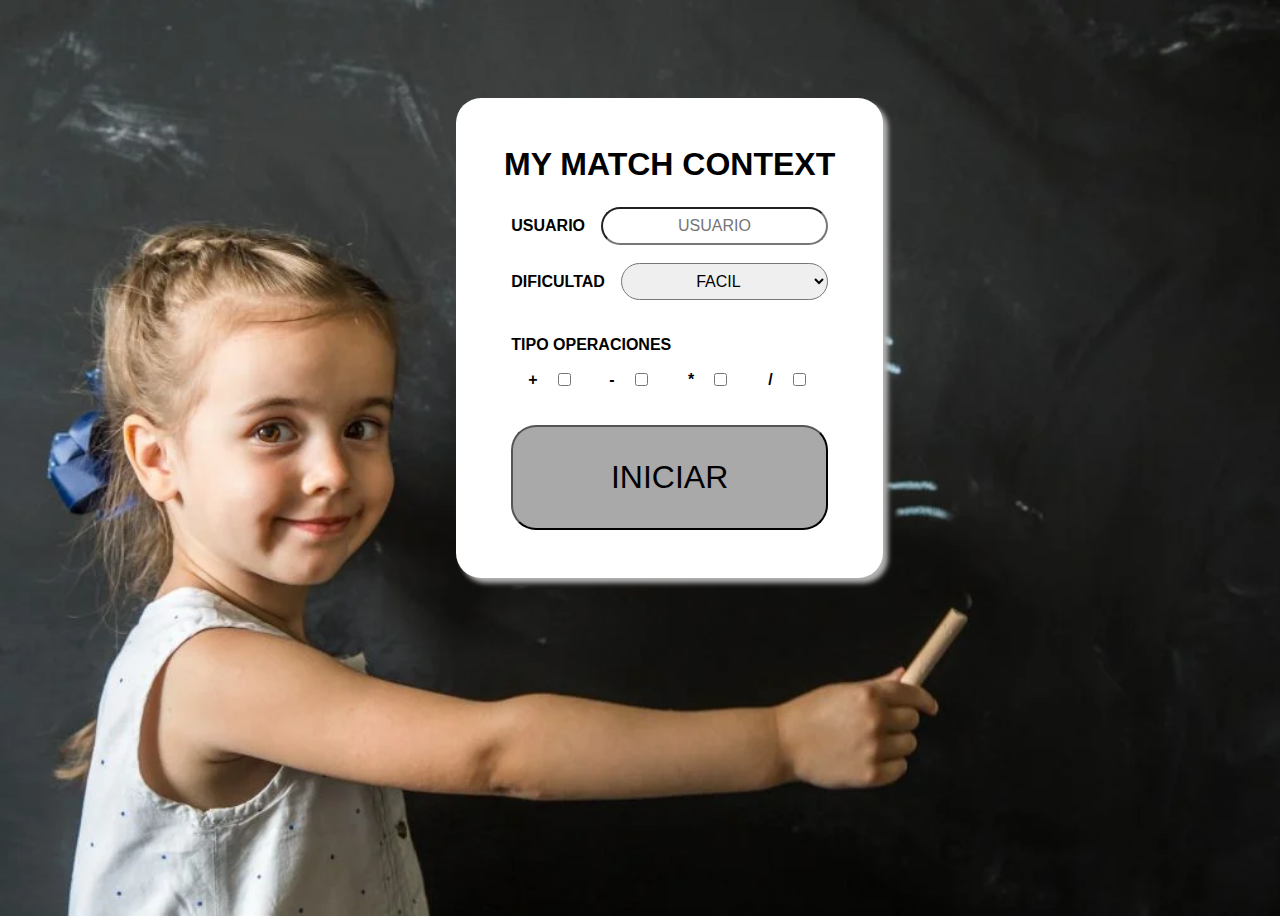
<file: index.html>
<!DOCTYPE html>
<html lang="en">
<head>
    <meta charset="UTF-8">
    <meta name="viewport" content="width=device-width, initial-scale=1.0">
    <title>MyMathContext1.0</title>
    <link rel="stylesheet" href="css/index.css">
    <script src="js/index.js"></script>
</head>
<body>
    <header></header>
    <main>
        <section class="centrado" id="contenedor_main">
            <span class="" id="titulo_app">MY MATCH CONTEXT</span>
            <form action="javascript:get_datos();" class="">
                <div class="componems_2">
                    <label for="txt_user_name" class="lb_form">usuario</label>
                    <input type="text" name="txt_user_name" id="txt_user_name" class="inputs" placeholder="USUARIO">
                </div>
                <br>
                <div class="componems_2">
                    <label for="select_dificultad" class="lb_form">dificultad</label>
                    <select name="select_dificultad" id="select_dificultad" class="inputs">
                        <option value="0">facil</option>
                        <option value="1">medio</option>
                        <option value="2">dificil</option>
                        <option value="3">experto</option>
                    </select>
                </div>
                <br><br>
                <div class="flex_2_rows">
                    <label for="txt_user_name" class="lb_form">tipo operaciones</label>
                    <div class="lista_opciones">
                        <div class="componems_2">
                        <label for="" class="lb_form">+</label>
                        <input type="checkbox" name="op_mas" id="op_mas" class="checks">
                        </div>
                        
                        <div class="componems_2">
                        <label for="" class="lb_form">-</label>
                        <input type="checkbox" name="op_menos" id="op_menos" class="checks">
                        </div>

                        <div class="componems_2">
                        <label for="" class="lb_form">*</label>
                        <input type="checkbox" name="op_mult" id="op_mult" class="checks">                     
                        </div>

                        <div class="componems_2">
                        <label for="" class="lb_form">/</label>
                        <input type="checkbox" name="op_div" id="op_div" class="checks">   
                        </div>

                  <!--      <div class="componems_2">
                        <label for="" class="lb_form">todas</label>
                        <input type="checkbox" name="op_todos" id="op_todos" class="checks">
                        </div>-->
                    </div>
                </div>
                <br><br>
                <button class="buttons" id="bt_entrar">iniciar</button>
            </form>
        </section>
    </main>
    <footer></footer>
</body>
</html>
</file>
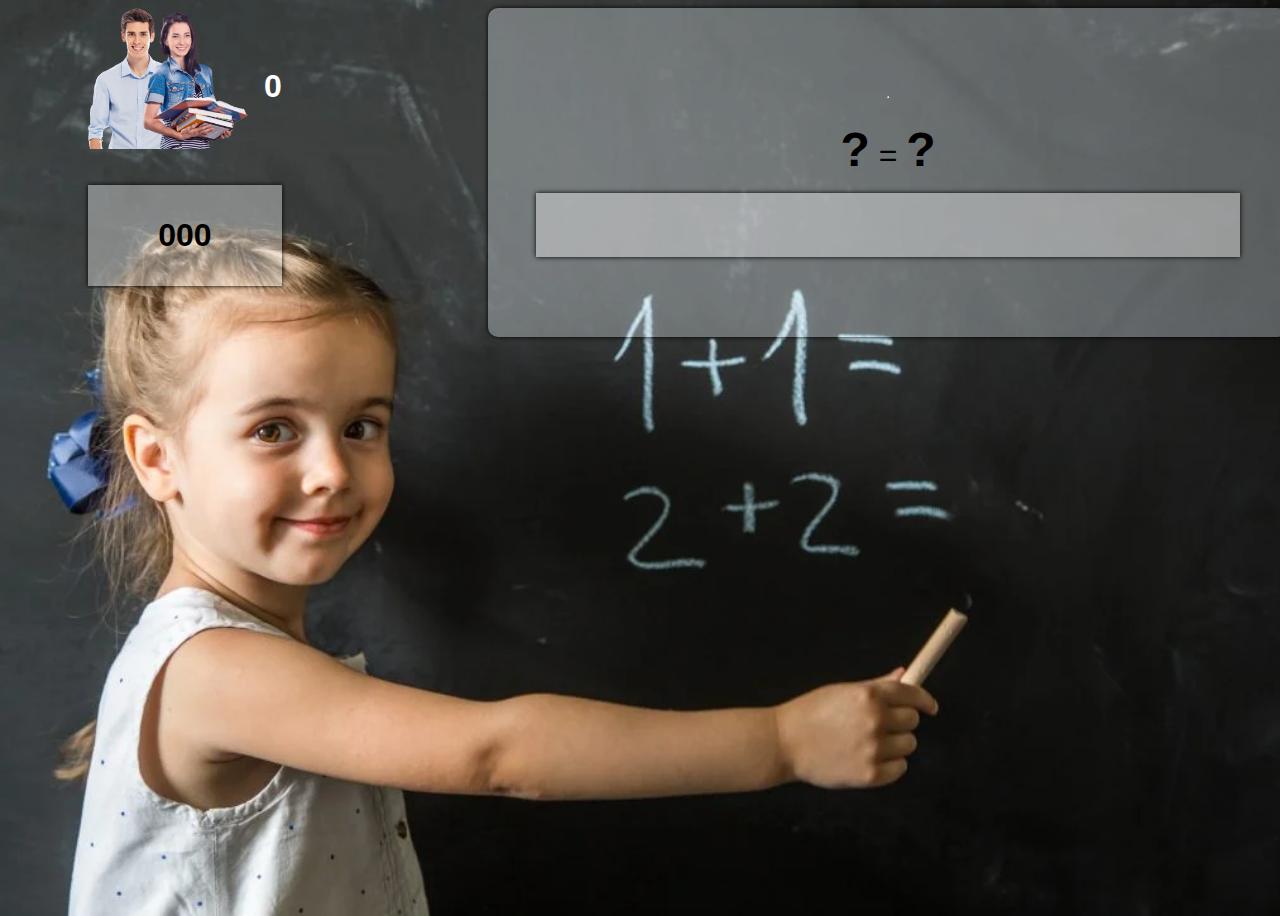
<file: inicio.html>
<!DOCTYPE html>
<html lang="en">
<head>
    <meta charset="UTF-8">
    <meta name="viewport" content="width=device-width, initial-scale=1.0">
    <title>My Math Context</title>
    <link rel="stylesheet" href="css/index.css">
    <link rel="stylesheet" href="css/inicio.css">
    <script src="js/inicio.js"></script>
</head>
<body>
    <header></header>
    <main>
        <section id="seccion_usuario" class="seccion_usuario">
            <div id="datos_usuario" class="f_2_c">
                <img src="img/students1.png" alt="" srcset="" class="img_usuario">
                <div id="datos_usuario_2" class="f_2_r">
                    <span id="user_name" class="user_name"></span>
                    <span id="user_puntuacion" class="user_name">0</span>
                </div>
            </div>
            <br>
            <br>
            <div id="contador" class="f_2_c">
                <span id="user_contador" class="user_name">000</span>
            </div>
        </section>

        <section id="main_contenido_inicio" class="contenido_inicio">

            <div id="contenido_content_inicio" class="contenido_console">

                <hr>
                <div id="contenido_operaciones" class="contenido_operaciones_css">
                    <span id="contenido_operaciones_operacion">?</span>
                    <span>=</span>
                    <span id="contenido_operaciones_respuesta">?</span>
                </div>

                <div id="respuesta_div" class="">

                </div>

            </div>
        </section>
    </main>
    <footer></footer>
</body>
<script>
    set_datos();
</script>
</html>
</file>
<file: css/index.css>
:root{
    --color_primario:black;
    --color_secundario:white;
}

body{
    width: 100%;
    height: 100vh;
    background-color: var(--color_primario);
    background-image: url("/img/fondo1.webp");
    background-repeat: no-repeat;
    background-size: cover;
    position: relative;
    font-family: Arial, Helvetica, sans-serif;
}

.centrado{
    position: absolute;
    top: 10%;
    left: 35%;
    border-radius: 25px;
    background-color: white;
    box-shadow: 5px 5px 5px rgb(180, 179, 179);
    padding: 3rem;
    width: auto;
}

#contenedor_main{
    display: flex;
    flex-direction: column;
    justify-content: center;
    align-items: center;
    gap: 1.5rem;
}

#titulo_app{
    text-transform: uppercase;
    font-size: 2rem;
    text-align: center;
    font-weight: 700;
}

.lb_form{
    text-transform: uppercase;
    font-weight: 700;
}

.inputs{
    border-radius: 25px;
    width: 100%;
    padding: 0.5rem;
    text-transform: uppercase;
    font-size: 1rem;
    text-align: center;
}

.componems_2{
    display: flex;
    width: 100%;
    gap: 1rem;
    justify-content: center;
    align-items: center;
}

.flex_2_rows{
    display: flex;
    flex-direction: column;
    gap: 1rem;
}

.lista_opciones{
    display: flex;
    justify-content: center;
    align-items: center;
}

.buttons{
    width: 100%;
    padding: 2rem;
    border-radius: 25px;
    background-color: darkgrey;
    font-size: 2rem;
    text-transform: uppercase;
}


.buttons:hover{
    background-color: aliceblue;
    cursor: pointer;
}

@media (max-width:600px) {
    .centrado{
        left: 3%;
    }
}
</file>
<file: css/inicio.css>
.contenido_inicio{
    /*position: absolute;
    background-color: rgba(240, 248, 255, 0.322);
    padding: 5rem;
    border-radius: 10px;
    width: 35%;
    left: 40%;
    box-shadow: 0 0 5px black;*/

    background-color: rgba(240, 248, 255, 0.322);
    padding: 5rem;
    border-radius: 10px;
    box-shadow: 0 0 5px black;
    float: right;
    width: 50%;
}

.contenido_console{
    width: 100%;
    display: flex;
    justify-content: center;
    align-items: center;
    flex-direction: column;
    gap: 1rem;
}

.img_usuario{
    width: 10rem;
}

.f_2_c{
    display: flex;
    gap: 1rem;
    justify-content: center;
    align-items: center;
}

.user_name{
    font-size: 2rem;
    font-weight: 700;
}

.f_2_r{
    display: flex;
    flex-direction: column;
    gap: 1rem;
    justify-content: center;
    align-items: center;
}

.contenido_operaciones_css{
    font-size: 2rem;
    
}

#respuesta_div{
    background-color: rgba(255, 255, 255, 0.37);
    padding: 2rem;
    box-shadow: 0 0 5px black;
    width: 100%;
    display: flex;
    flex-direction: column;
    gap: 0.5rem;
    font-weight: 700;
    font-size: 2rem;
    justify-content: center;
}

#contenido_operaciones_operacion, #contenido_operaciones_respuesta{
    font-weight: 700;
    font-size: 3rem;
}


.correcto{
    color: aqua;
}

.seccion_usuario{
    float:left;
    color: white;
    text-transform: uppercase;
    margin-left: 5rem;
}

.incorrecto{
    color: red;
}

#contador{
    font-size: 1rem;
    color: rgb(0, 0, 0);
    background-color: rgba(255, 255, 255, 0.37);
    padding: 2rem;
    box-shadow: 0 0 5px black;
}

@media (max-width:600px) {
    .contenido_inicio{
        margin-top: 1rem;
        margin-left: 1rem;
        margin-right: 1rem;
        float: left;
        width: 58%;
    }
    

    .seccion_usuario{
        margin-left: 1rem;
    }

    #contenido_operaciones_operacion, #contenido_operaciones_respuesta{
        font-weight: 700;
        font-size: 2rem;
    }
}
</file>
